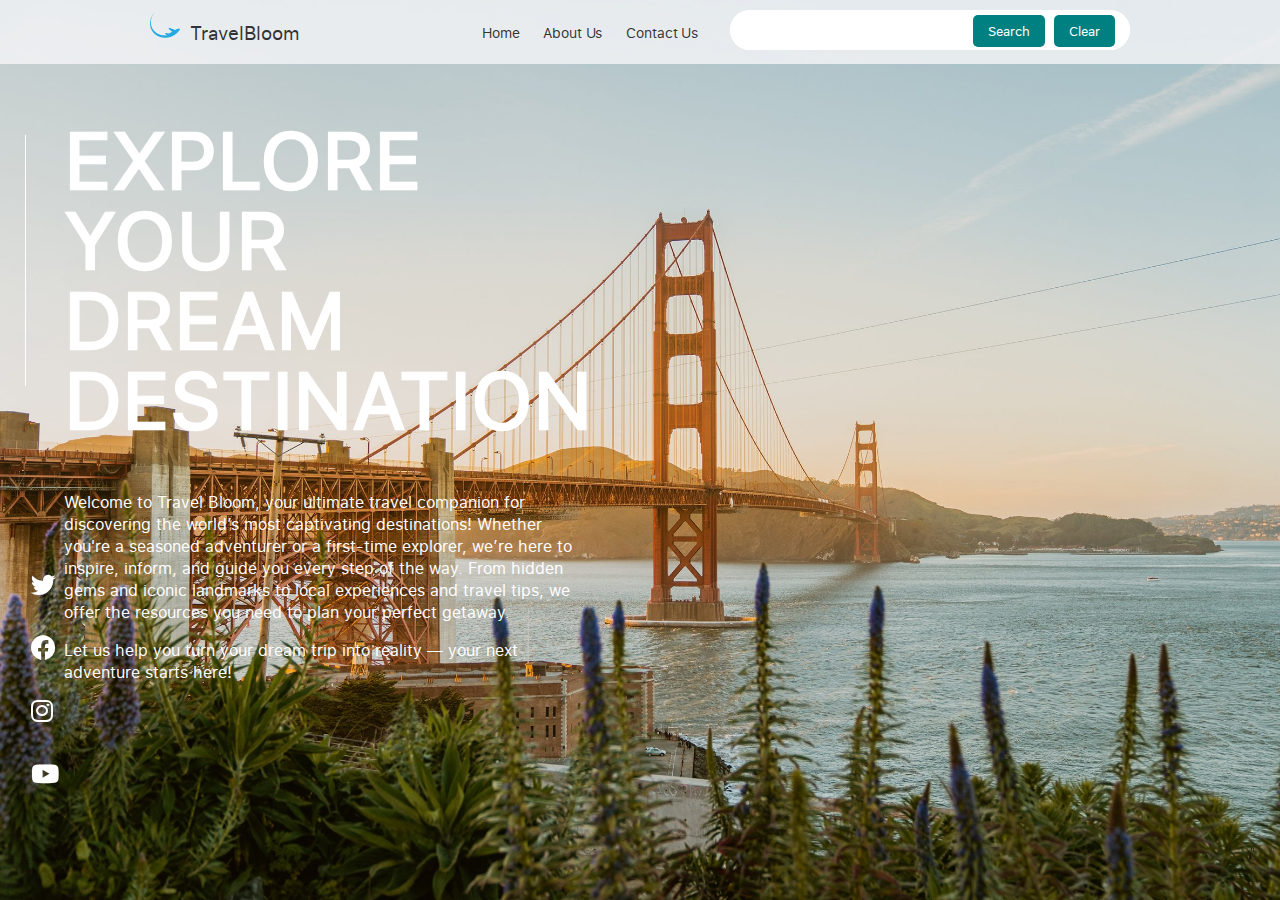
<file: index.html>
<!DOCTYPE html>
<html lang="en">
<head>
  <meta charset="UTF-8">
  <title>Travel Bloom</title>
  <link rel="stylesheet" href="https://cdnjs.cloudflare.com/ajax/libs/font-awesome/6.0.0-beta3/css/all.min.css">
  <link rel="stylesheet" href="styles/travel_recommendation.css">
</head>
<body>
  <header>
    <nav>
      <div class="identity">
        <a href="index.html"><img src="img/logo.png" alt="Travel Bloom"><span>TravelBloom</span></a>
      </div>
      <ul>
        <li><a href="index.html">Home</a></li>
        <li><a href="about_us.html">About Us</a></li>
        <li><a href="contact.html">Contact Us</a></li>
      </ul>
      <div class="search-section">
        <input type="search" id="searchInput">
        <input type="submit" id="btnSearch" value="Search">
        <input type="reset" id="btnReset" value="Clear">
      </div>
    </nav>
  </header>

  <section>
    <aside>
      <div></div>
        <ul>
          <li><a href="javascript:void(0);"><i class="fa-brands fa-twitter"></i></a></li>
          <li><a href="javascript:void(0);"><i class="fa-brands fa-facebook"></i></a></li>
          <li><a href="javascript:void(0);"><i class="fa-brands fa-instagram"></i></a></li>
          <li><a href="javascript:void(0);"><i class="fa-brands fa-youtube"></i></a></li>
        </ul>
    </aside>
    <section class="home-content">
      <article>
          <h1>Explore your<br>Dream<br>Destination</h1>
          <p>Welcome to Travel Bloom, your ultimate travel companion for discovering the world’s most captivating destinations! Whether you're a seasoned adventurer or a first-time explorer, we’re here to inspire, inform, and guide you every step of the way. From hidden gems and iconic landmarks to local experiences and travel tips, we offer the resources you need to plan your perfect getaway.</p>
          <p>Let us help you turn your dream trip into reality — your next adventure starts here!</p>
      </article>
      <article id="recommendation-container"></article>
    </section>
  </section>
  <script src="javascript/travel_recommendation.js"></script>
</body>
</html>
</file>
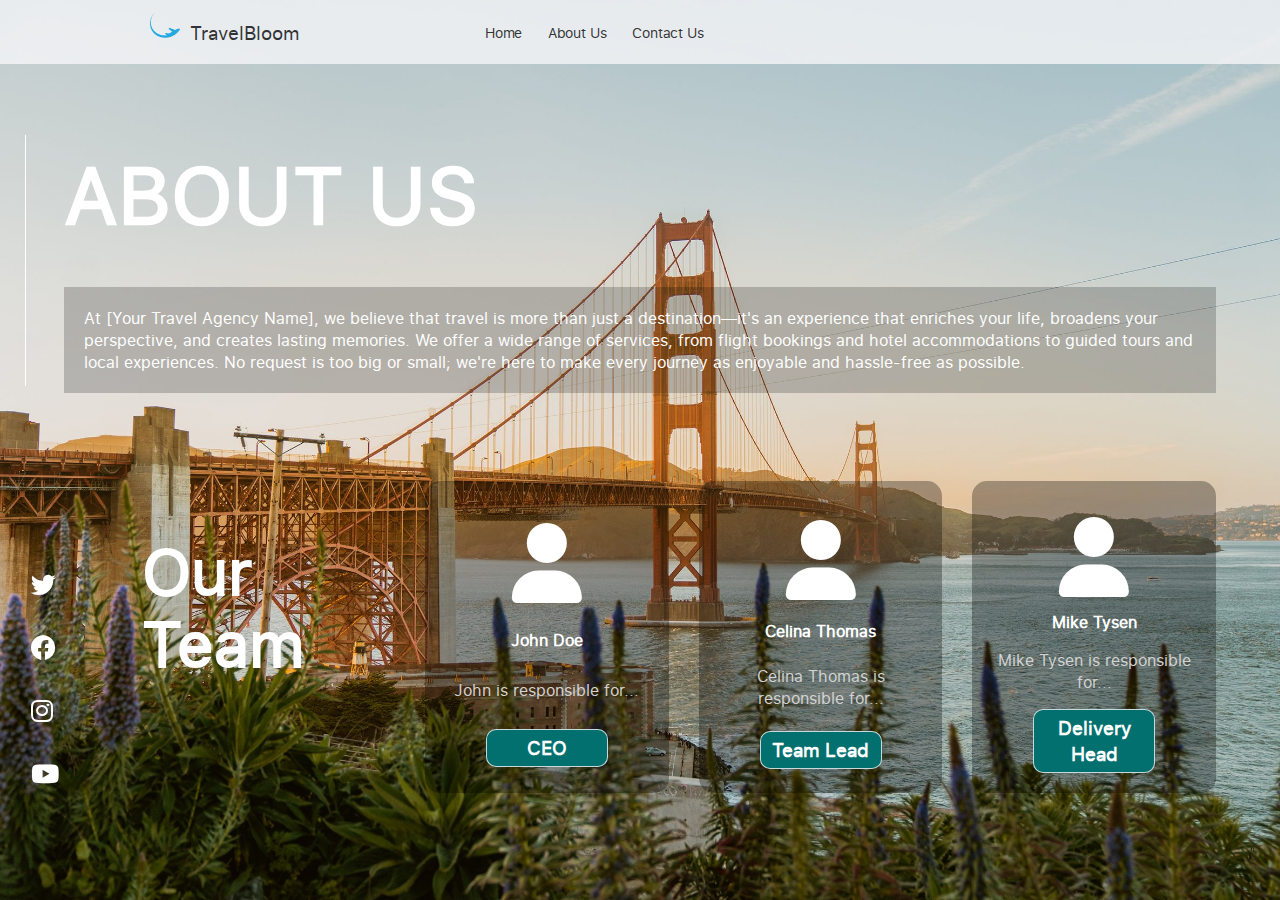
<file: about_us.html>
<!DOCTYPE html>
<html lang="en">
<head>
  <meta charset="UTF-8">
  <title>Travel Bloom - About Us</title>
  <link rel="stylesheet" href="https://cdnjs.cloudflare.com/ajax/libs/font-awesome/6.0.0-beta3/css/all.min.css">
  <link rel="stylesheet" href="styles/travel_recommendation.css">
  <link rel="stylesheet" href="styles/about_us.css">
</head>
<body>
  <header>
    <nav>
      <div class="identity">
        <a href="index.html"><img src="img/logo.png" alt="Travel Bloom"><span>TravelBloom</span></a>
      </div>
      <ul>
        <li><a href="index.html">Home</a></li>
        <li><a href="about_us.html">About Us</a></li>
        <li><a href="contact.html">Contact Us</a></li>
      </ul>
    </nav>
  </header>

  <section>
    <aside>
      <div></div>
        <ul>
          <li><a href="javascript:void(0);"><i class="fa-brands fa-twitter"></i></a></li>
          <li><a href="javascript:void(0);"><i class="fa-brands fa-facebook"></i></a></li>
          <li><a href="javascript:void(0);"><i class="fa-brands fa-instagram"></i></a></li>
          <li><a href="javascript:void(0);"><i class="fa-brands fa-youtube"></i></a></li>
        </ul>
    </aside>
    <section class="about-us-content">
      <div>
        <h1>ABOUT US</h1>
        <p class="about-us-description">At [Your Travel Agency Name], we believe that travel is more than just a destination—it's an experience that enriches your life,
          broadens your perspective, and creates lasting memories. We offer a wide range of services, from flight bookings and hotel
          accommodations to guided tours and local experiences. No request is too big or small; we're here to make every journey as enjoyable
          and hassle-free as possible.</p>
      </div>
      <div class="our-team">
        <div></div>
        <h2>Our<br>Team</h2>
        <div class="js-team-members" id="team-members"></div>
      </div>
      <article></article>
    </section>
  </section>
  <script src="javascript/team_members.js"></script>
</body>
</html>
</file>
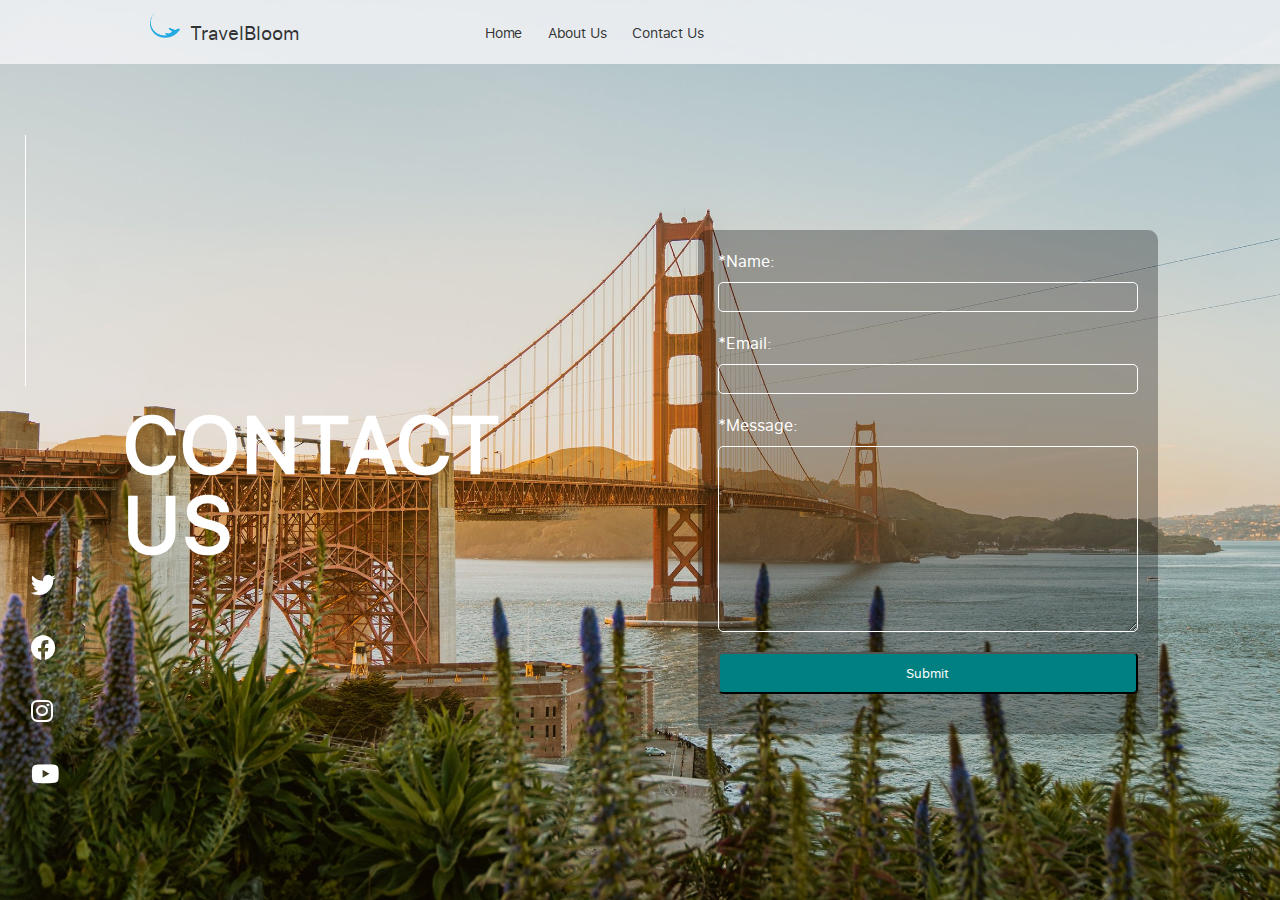
<file: contact.html>
<!DOCTYPE html>
<html lang="en">
<head>
  <meta charset="UTF-8">
  <title>Travel Bloom - Contact Us</title>
  <link rel="stylesheet" href="https://cdnjs.cloudflare.com/ajax/libs/font-awesome/6.0.0-beta3/css/all.min.css">
  <link rel="stylesheet" href="styles/travel_recommendation.css">
  <link rel="stylesheet" href="styles/contact_us.css">
</head>
<body>
  <header>
    <nav>
      <div class="identity">
        <a href="index.html"><img src="img/logo.png" alt="Travel Bloom"><span>TravelBloom</span></a>
      </div>
      <ul>
        <li><a href="index.html">Home</a></li>
        <li><a href="about_us.html">About Us</a></li>
        <li><a href="contact.html">Contact Us</a></li>
      </ul>
    </nav>
  </header>

  <section>
    <aside>
      <div></div>
        <ul>
          <li><a href="javascript:void(0);"><i class="fa-brands fa-twitter"></i></a></li>
          <li><a href="javascript:void(0);"><i class="fa-brands fa-facebook"></i></a></li>
          <li><a href="javascript:void(0);"><i class="fa-brands fa-instagram"></i></a></li>
          <li><a href="javascript:void(0);"><i class="fa-brands fa-youtube"></i></a></li>
        </ul>
    </aside>
    <section class="contact-content">
      <article>
          <h1>CONTACT US</h1>
      </article>
      <article>
        <form id="contact-form">
          <div class="form-field-group">
            <label><spal>*</spal>Name:</label>
            <input type="text" name="name" id="name">
          </div>
          <div class="form-field-group">
            <label><spal>*</spal>Email:</label>
            <input type="text" name="email" id="email">
          </div>
          <div class="form-field-group">
            <label><spal>*</spal>Message:</label>
            <textarea name="message" id="message" rows="10"></textarea>
          </div>
          <div class="form-field-group">
            <input type="submit" id="btnSubmitform" class="btn">
          </div>
        </form>
      </article>
    </section>
  </section>
</body>
</html>
</file>
<file: styles/travel_recommendation.css>
@import url('fonts.css');

* {
    box-sizing: border-box;
    font-family: 'sf_pro_textregular';
}

html, body {
    margin: 0;
    padding: 0;
}

body {
    background-color: #000;
    background-image: url("../img/san-francisco.jpg");
    background-size: cover;
    min-height: 100vh;
}

header {
    background-color: rgba(245, 245, 247, .8);
    height: 64px;
    width: 100%;
    padding: 10px 0;
}

h1 {
    font-size: 5rem;
    line-height: 5rem;
    font-weight: 700;
    text-transform: uppercase;
}

h2 {
    font-size: 4rem;
    line-height: 4.5rem;
    font-weight: 700;
    text-transform: capitalize;
}

.identity a {
    text-decoration: none;
    color: rgba(0, 0, 0, .8);
    font-size: 1.2rem;
}

nav {
    display: grid;
    grid-template-columns: 2fr 2fr 3fr;
    column-gap: 30px;
    margin: 0 auto;
    width: 100%;
    max-width: 1024px;
    padding-top: 0;
    padding-bottom: 0;
    padding-inline-start: max(22px, 5px);
    padding-inline-end: max(22px, 5px);
}

nav ul {
    margin: 0 -8px;
    width: auto;
    height: 44px;
    display: flex;
    justify-content: space-between;
    -webkit-user-select: none;
    user-select: none;
    list-style: none;
}

nav ul li a {
    display: flex;
    align-items: center;
    color: rgba(0, 0, 0, .8);
    height: 100%;
    text-decoration: none;
    font-size: 14px;
    font-weight: 400;
    letter-spacing: -.01em;
    padding: 10px;
}

nav ul li a:hover {
    color: rgba(0, 0, 0, .6);
}

.identity img {
    width: 30px;
    margin-right: 10px;
}

.search-section {
    background: #FFF;
    border-radius: 20px;
    display: flex;
    position: relative;
    justify-content: flex-end;
    width: 400px;
    height: 40px;
}

#searchInput {
    width: 100%;
    height: 40px;
    padding: 5px 50px 5px 10px;
    font-size: 1rem;
    border-radius: 20px;
    position: relative;
    border:0;
}

#btnSearch, #btnReset {
    cursor: pointer;
    position: absolute;
    top: 13%;
    border:0;
}

#btnSearch {
    right: 85px;
}
#btnReset {
    right: 15px;
}


#btnSearch:hover,
#btnReset:hover,
.btn:hover {
    background-color: #037070;
}

.search-section input:not([type="search"]),
.btn {
    background-color: #008080;
    color: #FFF;
    padding: 7px 15px;
    border-radius: 5px;
}

aside {
    position: fixed;
    display: flex;
    flex-direction: column;
    justify-content: space-around;
    align-items: center;
    height: calc(100vh - 64px);
    width: 50px;
}

aside div {
    width: 1px;
    background-color: #fff;
    height: 30%;
}

aside ul{
    display: flex;
    flex-direction: column;
    justify-content: space-around;
    height: 30%;
    font-size: 25px;
    list-style: none;
}

aside a{
    color: #FFFFFF;
}

aside a:hover{
    color: #037070;
}

.home-content, .about-us-content {
    display: flex;
    justify-content: space-around;
    color: #FFF;
}

.home-content article{
    width: 40%;
}

#recommendation-container {
    padding-top: 50px;
    height: calc(100vh - 64px);
    overflow-y: auto;
}
.destination-card {
    background-color: #FFFFFF;
    border-radius: 10px;
    color: #000;
    height: 450px;
    margin-bottom: 20px;
    overflow: hidden;
    width: 80%;
}

.destination-photo {
    height: 300px;
    overflow: hidden;
}

.destination-photo img {
    width: 100%;
}

.destination-info {
    display: flex;
    flex-direction: column;
    justify-content: space-around;
    padding: 10px;
}

.destination-info span {
    margin-bottom: 15px;
}

.destination-name {
    font-size: 16px;
    font-weight: 600;
}

.destination-description {
    color: rgba(0, 0, 0, .6);
    font-size: 14px;
    font-weight: 400;
}

.destination-visit {
    width: 70px;
    border: none;
}
</file>
<file: styles/about_us.css>
.about-us-content {
    flex-direction: column;
    align-items: flex-start;
    justify-content: space-around;
    height: calc(100vh - 64px);
    padding: 0 5%;
}

.about-us-description {
    background-color: rgba(0, 0, 0, 0.2);
    padding: 20px;
}

.our-team {
    display: grid;
    width: 100%;
    grid-template-columns: 5% 1fr 3fr;
    column-gap: 20px;
}

.js-team-members {
    display: grid;
    grid-template-columns: repeat(3, 1fr);
    column-gap: 30px;
}

.team-member-card {
    display: flex;
    flex-direction: column;
    justify-content: space-around;
    padding: 20px;
    background-color: rgba(0, 0, 0, 0.3);
    border-radius: 15px;
    text-align: center;
}

.team-member-photo {
    font-size: 5rem;
}

.team-member-name {
    font-weight: 600;
}

.team-member-description {
    color: lightgray;
}

.team-member-position {
    background-color: #037070;
    border-radius: 10px;
    border: 1px solid rgba(245, 245, 247, .8);
    padding: 5px;
    margin: 0 auto;
    text-align: center;
    width: 60%;
}

.about-us-content h1 {
    width: 80%;
}
</file>
<file: styles/contact_us.css>
.contact-content {
    display: flex;
    justify-content: space-around;
    color: #FFF;
    height: calc(100vh - 64px);
    padding: 0 5%;
}

.contact-content article{
    height: 100%;
    width: 40%;
}

.contact-content article {
    display: flex;
    flex-wrap: wrap;
    align-content: center;
}

#contact-form {
    background-color: rgba(0, 0, 0, 0.3);
    border-radius: 10px;
    padding: 20px;
    width: 100%;
}

.form-field-group {
    display: flex;
    flex-direction: column;
    margin-bottom: 20px;
}

.form-field-group label {
    margin-bottom: 10px;
}

.form-field-group input:not([type="submit"]) {
    height: 30px;
}
.form-field-group input:not([type="submit"]),
#message {
    background: transparent;
    border: 1px solid #FFF;
    border-radius: 5px;
}

#message {
}

#btnSubmitform {
    background-color: #008080;
    cursor: pointer;
    color:#FFF;
    padding: 10px;
    width: 100%;
}

#btnSubmitform:hover {
    background-color: #037070;
}
</file>
